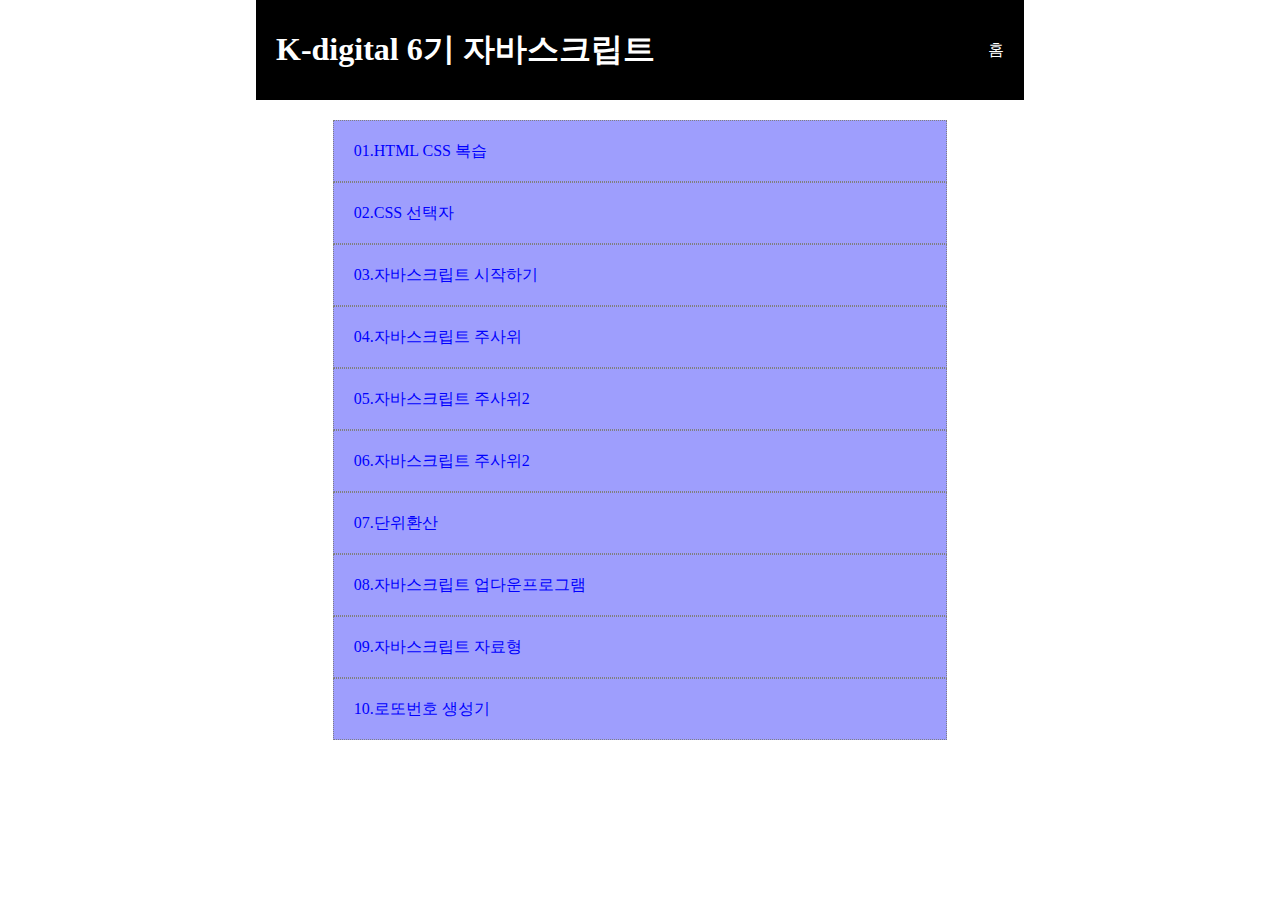
<file: index.html>
<!DOCTYPE html>
<html lang="ko">
  <head>
    <meta charset="UTF-8" />
    <meta name="viewport" content="width=device-width, initial-scale=1.0" />
    <link rel="stylesheet" href="./index.css">
    <title>K-디지털6기</title>
  </head>
  <body>
    <main>
      <header>
        <h1>K-digital 6기 자바스크립트</h1>
        <div>
          홈
        </div>
      </header>
      <article>

        
        <ul>
          <!-- a 태그는 반드시 href속성을 가짐 -->
          <!--  주석은 "Ctrl+ /" 단축키로 설정 -->
          
          <li><a href="01/01.html">01.HTML CSS 복습</a></li>
          <!-- ./ 는 생략이 가능하다 -->
          
          <li><a href="02/02.html">02.CSS 선택자</a></li>
          <li><a href="03/03.html">03.자바스크립트 시작하기</a></li>
          <li><a href="04/04.html">04.자바스크립트 주사위</a></li>
          <li><a href="05/05.html">05.자바스크립트 주사위2</a></li>
          <li><a href="06/06.html">06.자바스크립트 주사위2</a></li>
          <li><a href="07/07.html">07.단위환산</a></li>
          <li><a href="08/08.html">08.자바스크립트 업다운프로그램</a></li>
          <li><a href="09/09.html">09.자바스크립트 자료형</a></li>
          <li><a href="10/10.html">10.로또번호 생성기</a></li>

        </ul>
      </article>
    </main>
  </body>
</html>
</file>
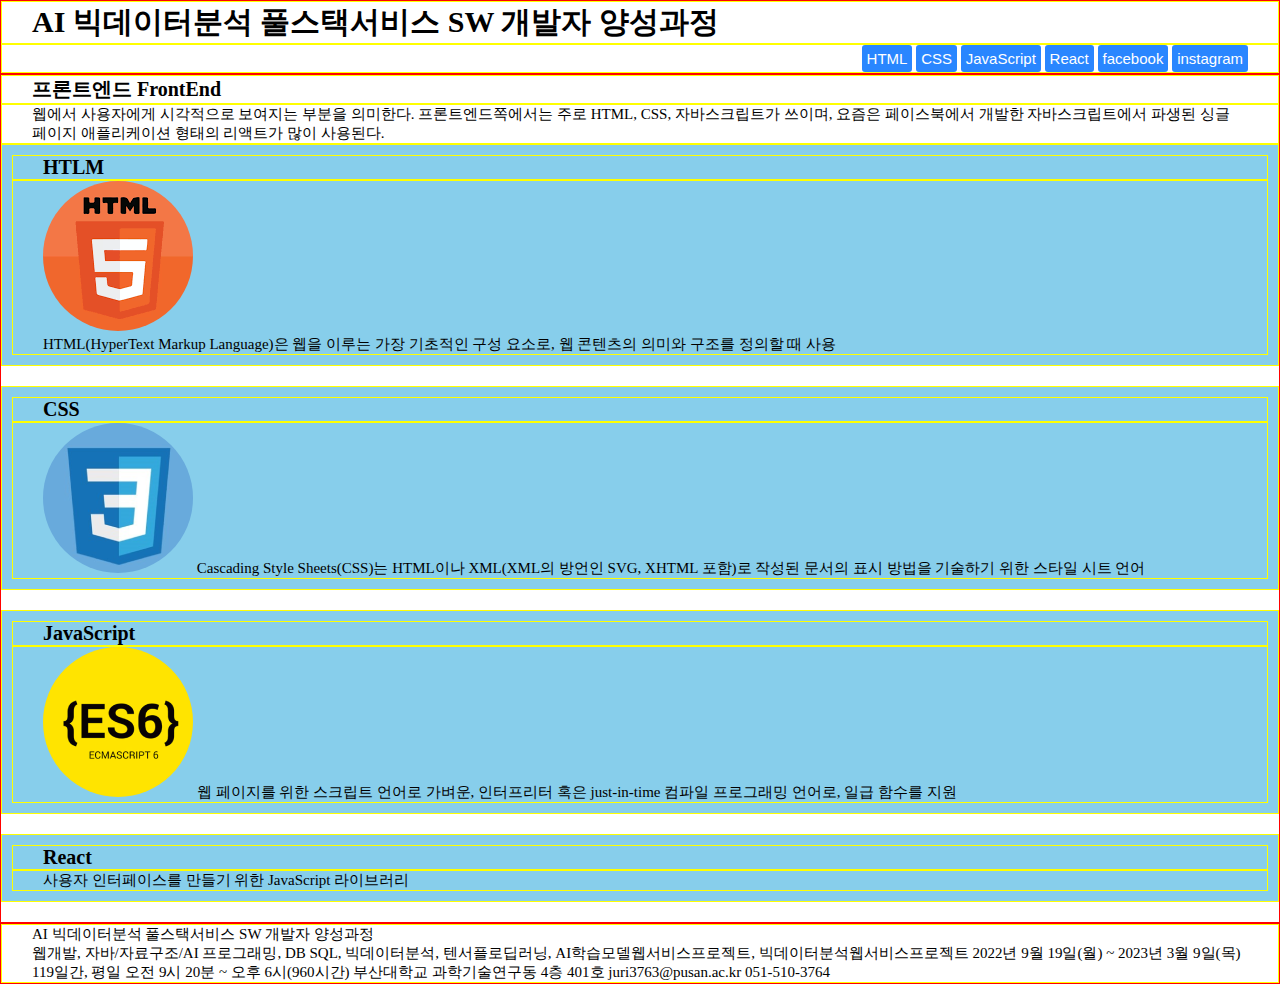
<file: 01/01.html>
<!DOCTYPE html>
<html lang="en">
  <head>
    <meta charset="UTF-8" />
    <meta name="viewport" content="width=device-width, initial-scale=1.0" />
    <link rel="stylesheet" href="01.css" />
    <title>프론트엔드(FrontEnd)</title>
  </head>
  <body>
    <fieldset class="field-top">
    <div class="header">
             AI 빅데이터분석 풀스택서비스 SW 개발자 양성과정
    </div>
    <div class="link">
        <button>HTML</button>
        <button>CSS</button>
        <button>JavaScript</button>
        <button>React</button>
        <button>facebook</button>
        <button>instagram</button>
    </div>
    </fieldset>
<fieldset class="field-mid">

        <div class="subtitle">
        프론트엔드 FrontEnd 
         </div>
        <div>
           
            <p>웹에서 사용자에게 시각적으로 보여지는 부분을
        의미한다. 프론트엔드쪽에서는 주로 HTML, CSS, 자바스크립트가 쓰이며,
        요즘은 페이스북에서 개발한 자바스크립트에서 파생된 싱글 페이지
        애플리케이션 형태의 리액트가 많이 사용된다.</p>
        </div>

        <div class="mid-box">
        <div class="subtitle">
        HTLM 
        </div>
        <div>
            <img src="./01_image/html.png" alt="">
        <p>HTML(HyperText Markup Language)은 웹을 이루는 가장 기초적인 구성
        요소로, 웹 콘텐츠의 의미와 구조를 정의할 때 사용</p>
        </div>
</div>

<div class="mid-box">
        <div class="subtitle">
        CSS 
        </div>
        <div>
            <img src="./01_image/css.png" alt="">
        Cascading Style Sheets(CSS)는 HTML이나 XML(XML의 방언인 SVG, XHTML
        포함)로 작성된 문서의 표시 방법을 기술하기 위한 스타일 시트 언어
        </div>
</div>

<div class="mid-box">
        <div class="subtitle">
        JavaScript 
        </div>
        <div>
            <img src="./01_image/js.png" alt="">
        웹 페이지를 위한 스크립트 언어로 가벼운, 인터프리터 혹은
        just-in-time 컴파일 프로그래밍 언어로, 일급 함수를 지원
         </div>
</div>

<div class="mid-box">
        <div class="subtitle">
        React 
        </div>
        <div>
        사용자 인터페이스를 만들기 위한 JavaScript 라이브러리
        </div>
</div>
    
    </fieldset>

    <fieldset class="field-bot">
      <div>
        AI 빅데이터분석 풀스택서비스 SW 개발자 양성과정 <br />웹개발,
        자바/자료구조/AI 프로그래밍, DB SQL, 빅데이터분석, 텐서플로딥러닝,
        AI학습모델웹서비스프로젝트, 빅데이터분석웹서비스프로젝트 2022년 9월
        19일(월) ~ 2023년 3월 9일(목) 119일간, 평일 오전 9시 20분 ~ 오후
        6시(960시간) 부산대학교 과학기술연구동 4층 401호 juri3763@pusan.ac.kr
        051-510-3764
      </div>
    </fieldset> 
    </div>
  </body>
</html>
</file>
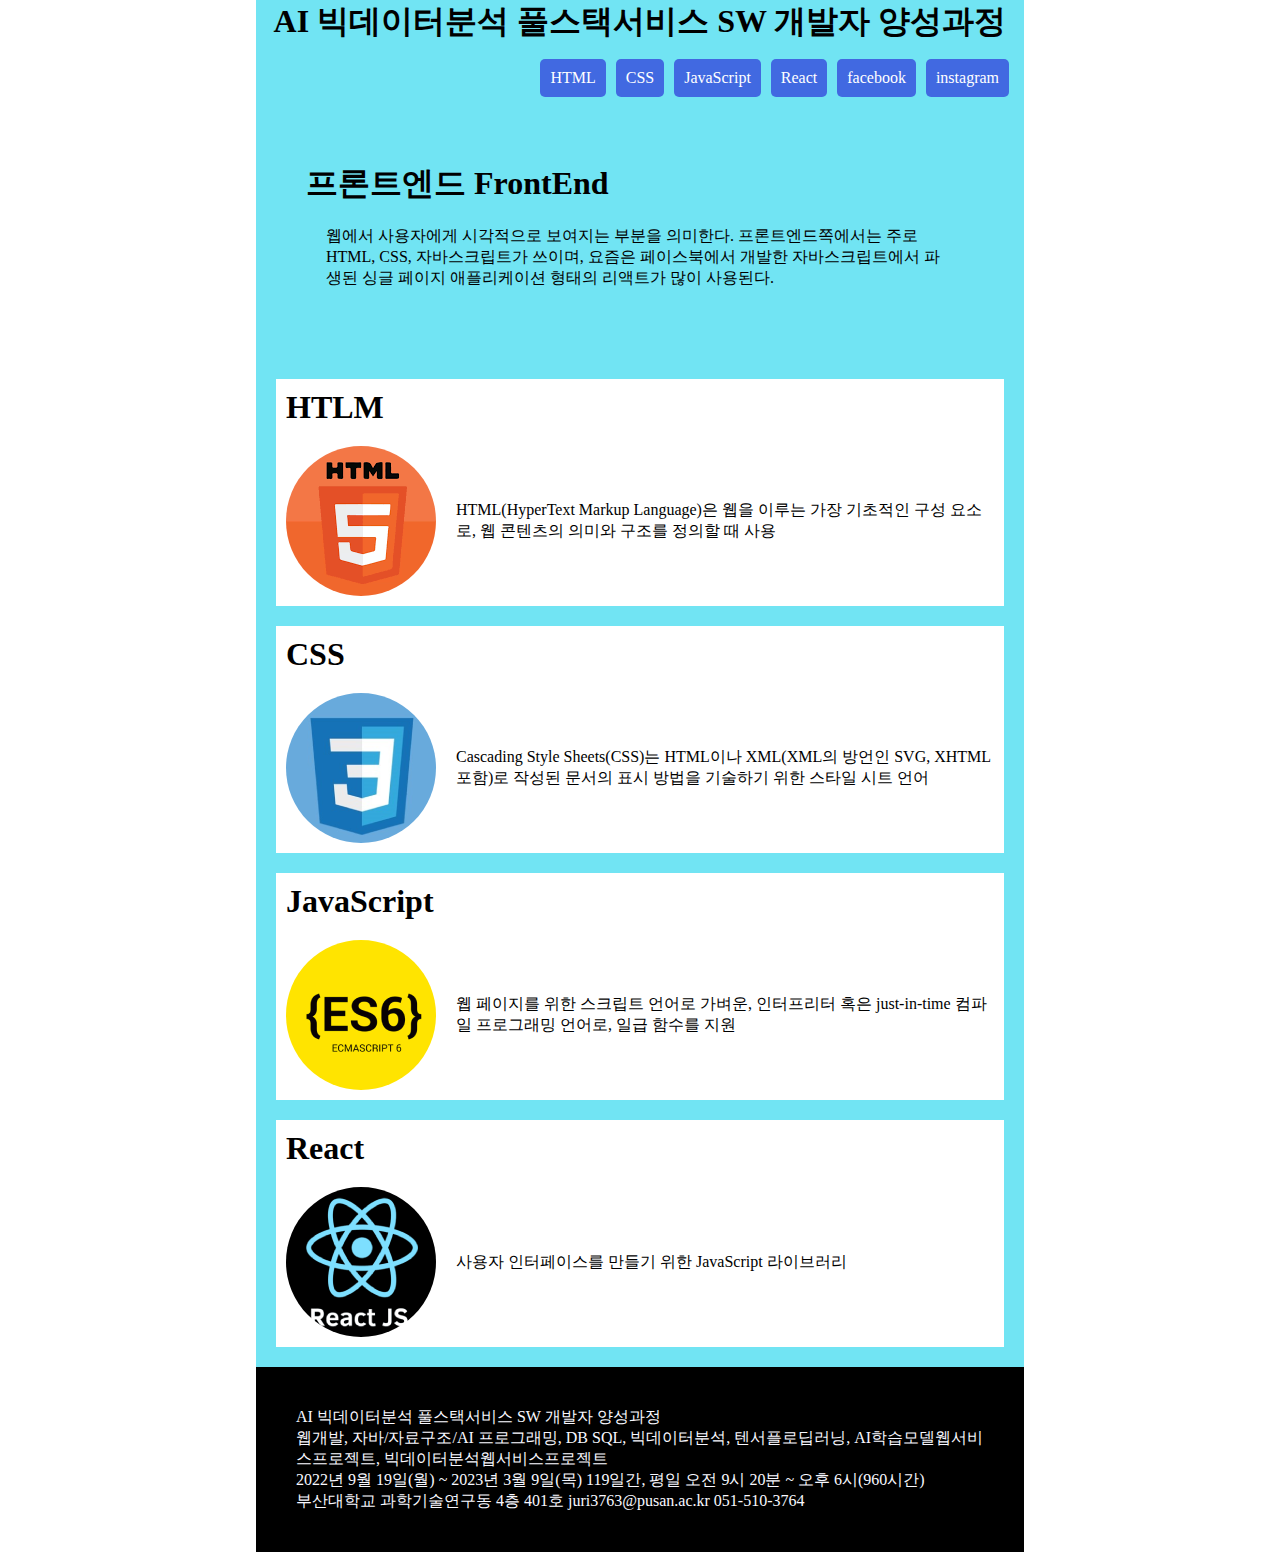
<file: 02/02.html>
<!DOCTYPE html>
<html lang="ko">
<head>
    <meta charset="UTF-8">
    <meta name="viewport" content="width=device-width, initial-scale=1.0">
    <link rel="stylesheet" href="./02.css">
    <title>HtmlCss 복습</title>
</head>
<body>
    <main> 
        <header>
            <h1>
                AI 빅데이터분석 풀스택서비스 SW 개발자 양성과정
            </h1>
            <nav>
                <ul>
                    <li><a href="#s1">HTML</a></li>
                    <li><a href="#s2">CSS</a></li>
                    <li><a href="#s3">JavaScript</a></li>
                    <li><a href="#s4">React</a></li>
                    <li><a href="https://www.facebook.com">facebook</a></li>
                    <li>instagram</li>
                </ul>
            </nav>
        </header>
      <article>
        <h1>프론트엔드  FrontEnd</h1>
        <p>
            웹에서 사용자에게 시각적으로 보여지는 부분을 의미한다. 프론트엔드쪽에서는 주로 HTML, CSS, 자바스크립트가 쓰이며, 요즘은 페이스북에서 개발한 자바스크립트에서 파생된 싱글 페이지 애플리케이션 형태의 리액트가 많이 사용된다.
        </p>
      </article>
      <section id="s1">
        <h1>
            HTLM
        </h1>
        <div>
            <img src="../01/01_image/html.png" alt="">
            <p>
                HTML(HyperText Markup Language)은 웹을 이루는 가장 기초적인 구성 요소로, 웹 콘텐츠의 의미와 구조를 정의할 때 사용
            </p>
        </div>
      </section>
      <section id="s2">
        <h1>
            CSS
        </h1>
        <div>
            <img src="../01/01_image/css.png" alt="">
            <p>
                Cascading Style Sheets(CSS)는 HTML이나 XML(XML의 방언인 SVG, XHTML 포함)로 작성된 문서의 표시 방법을 기술하기 위한 스타일 시트 언어
            </p>
        </div>
      </section>
      <section id="s3">
        <h1>
            JavaScript
        </h1>
        <div>
            <img src="../01/01_image/js.png" alt="">
            <p>
                웹 페이지를 위한 스크립트 언어로 가벼운, 인터프리터 혹은 just-in-time 컴파일 프로그래밍 언어로, 일급 함수를 지원
            </p>
        </div>
      </section>
      <section id="s4">
        <h1>
            React
        </h1>
        <div>
            <img src="../01/01_image/react.png" alt="">
            <p>
                사용자 인터페이스를 만들기 위한 JavaScript 라이브러리
            </p>
        </div>
      </section>
       <footer>
        <ul>
<li>AI 빅데이터분석 풀스택서비스 SW 개발자 양성과정</li>
<li>웹개발, 자바/자료구조/AI 프로그래밍, DB SQL, 빅데이터분석, 텐서플로딥러닝, AI학습모델웹서비스프로젝트, 빅데이터분석웹서비스프로젝트</li>
<li>2022년 9월 19일(월) ~ 2023년 3월 9일(목) 119일간, 평일 오전 9시 20분 ~ 오후 6시(960시간)</li>
<li>부산대학교 과학기술연구동 4층 401호 juri3763@pusan.ac.kr 051-510-3764</li>
        </ul>
       </footer>

    </main>
</body>
</html>
</file>
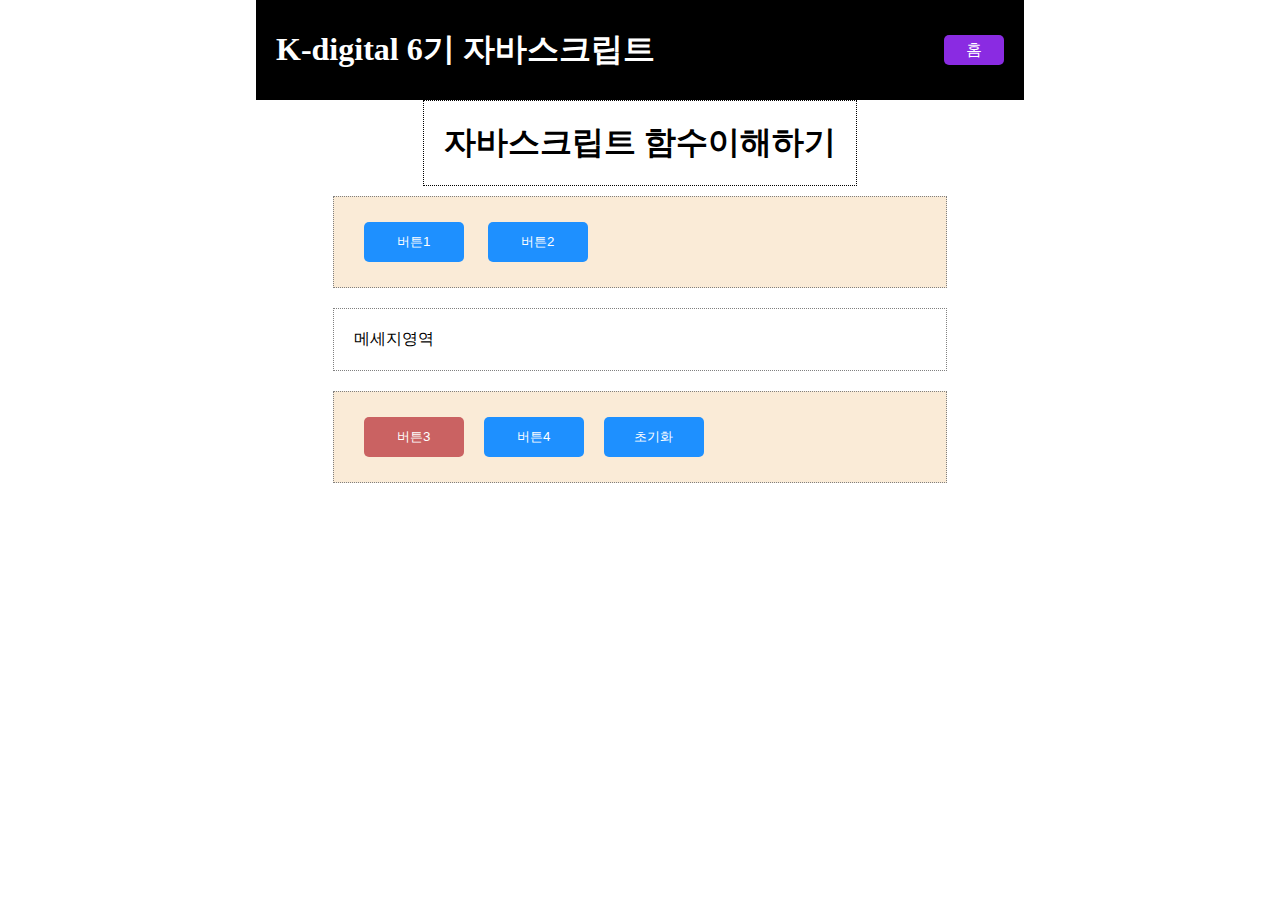
<file: 03/03.html>
<!DOCTYPE html>
<html lang="ko">
  <head>
    <meta charset="UTF-8" />
    <meta name="viewport" content="width=device-width, initial-scale=1.0" />
    <link rel="stylesheet" href="../index.css" />
    <link rel="stylesheet" href="./03.css" />
    <!-- 자바스크립트 위치1 -->
    <!-- <script>
        alert("안녕하세요");
    </script> -->

    <!-- 자바스크립트 외부링크 -->
    <script src="./03.js"></script>

    <title>K-디지털6기</title>
  </head>
  <body>
    <main>
      <header>
        <h1>K-digital 6기 자바스크립트</h1>
        <div>
          <a href="http://127.0.0.1:5500/index.html">홈</a>
        </div>
      </header>

      <section>
        <h1>자바스크립트 함수이해하기</h1>
        <div id="btArea" class="btGroup">
          <button onclick="handleClick(1)">버튼1</button>
          <button onclick="handleClick(2)">버튼2</button>
        </div>
        <div id="msgAria">
          메세지영역
        </div>
        <div id="btAria2" class="btGroup">

        </div>
      </section>
    </main>
    <!-- 자바스크립트 위치2 -->
    <!-- <script>
        alert("안녕하세요");
    </scrip> -->
  </body>
</html>
<!-- script의 위치는 어디에 쓰든 상관없이 결과는 동일함, 제일 먼저 나타남 -->
</file>
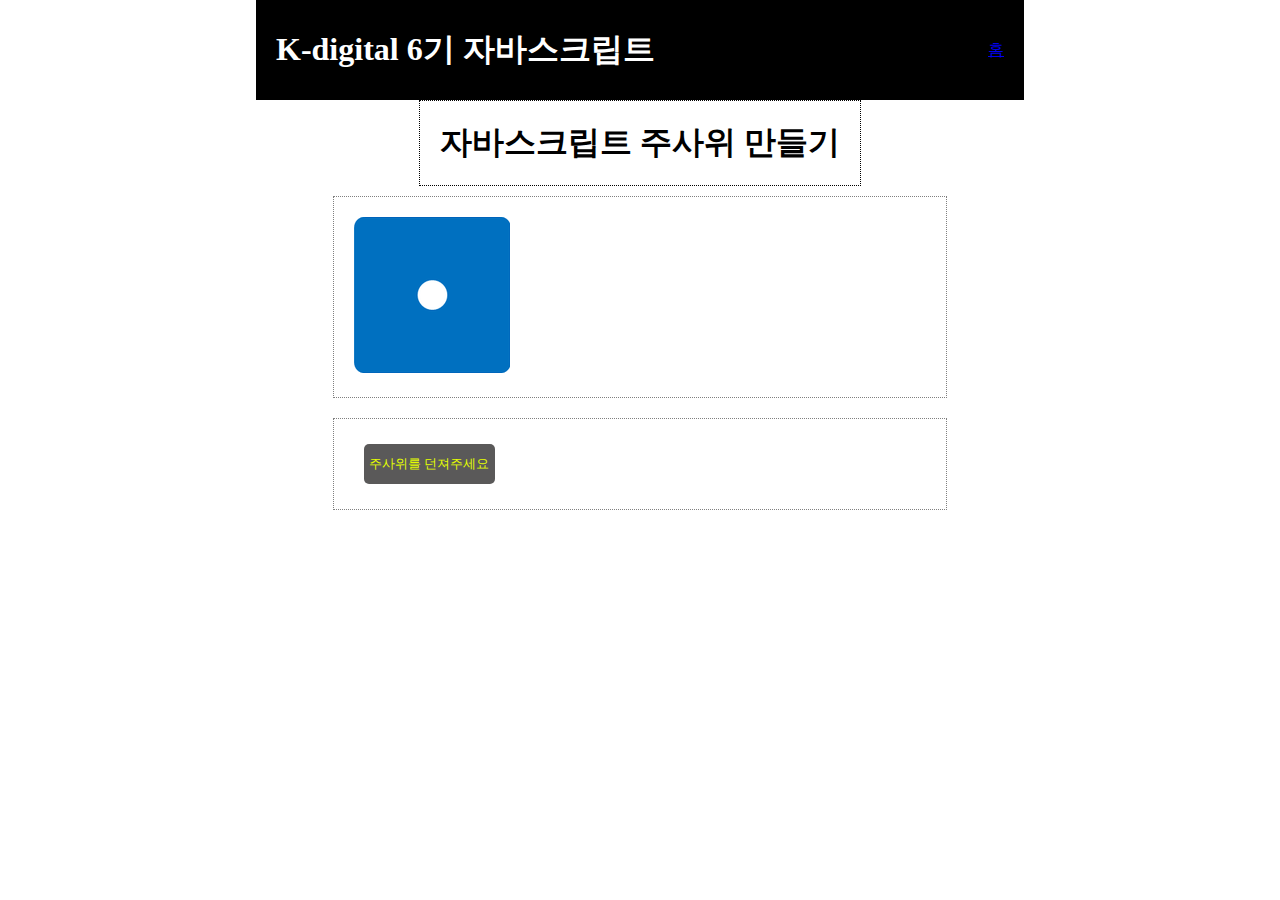
<file: 04/04.html>
<!DOCTYPE html>
<html lang="ko">
  <head>
    <meta charset="UTF-8" />
    <meta name="viewport" content="width=device-width, initial-scale=1.0" />
    <link rel="stylesheet" href="../index.css" />
    <link rel="stylesheet" href="./04.css" />
   
    <script src="./04.js"></script>

    <title>K-디지털6기 - 주사위</title>
  </head>
  <body>
    <main>
      <header>
        <h1>K-digital 6기 자바스크립트</h1>
        <div>
          <a href="http://127.0.0.1:5500/index.html">홈</a>
        </div>
      </header>

      <section>
        <h1>자바스크립트 주사위 만들기</h1>
        <div>
            <img id="img" src="../04/img/1.png" alt="img" />
        </div>
        <div>
            <!-- 버튼에 이벤트 달기 -->
            <!-- <button onclick="handleClick()">주사위를 던져주세요</button> -->

            <button id="bt1" >주사위를 던져주세요</button>
        </div>
      </section>
    </main>
   
  </body>
</html>
</file>
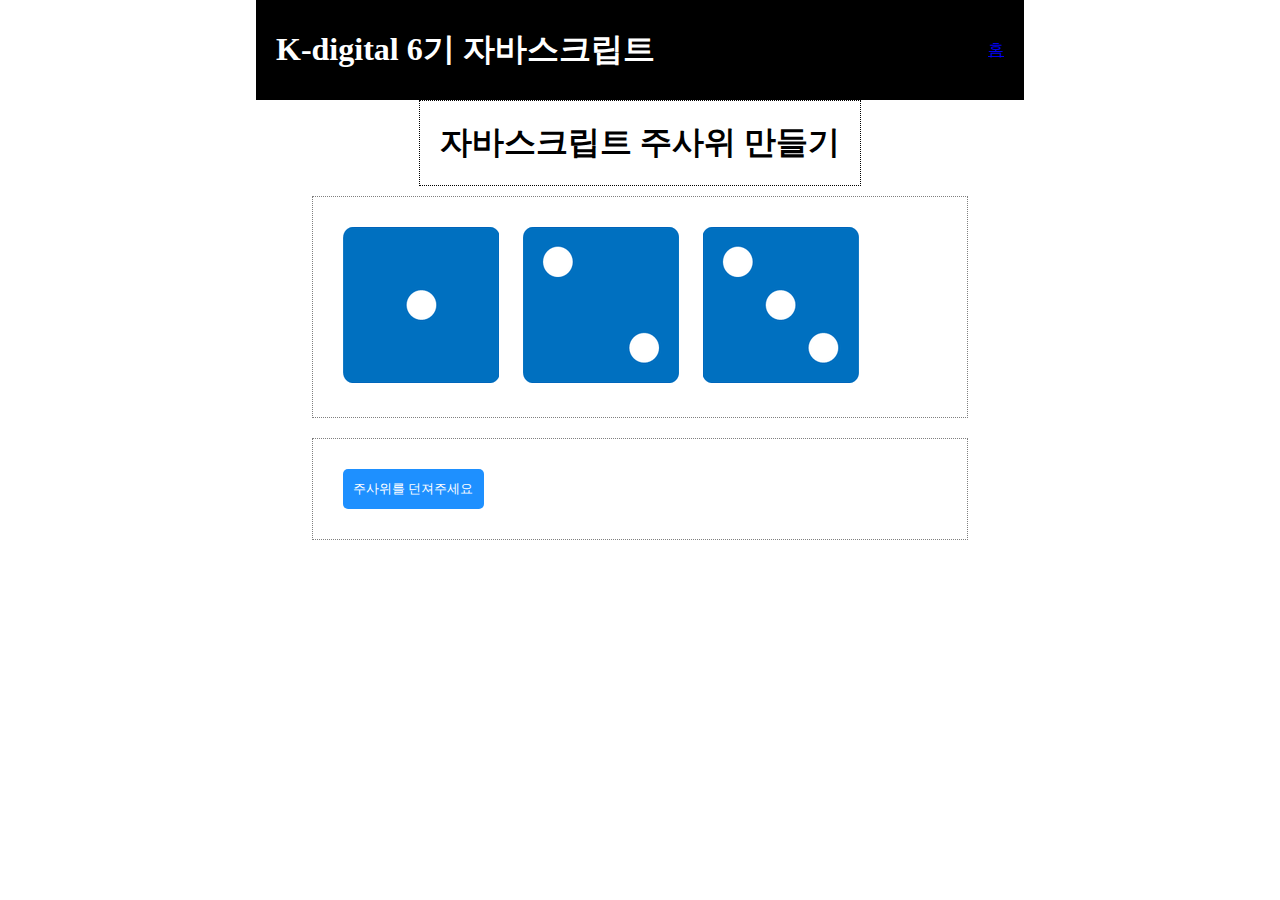
<file: 05/05.html>
<!DOCTYPE html>
<html lang="ko">
  <head>
    <meta charset="UTF-8" />
    <meta name="viewport" content="width=device-width, initial-scale=1.0" />
    <link rel="stylesheet" href="../index.css" />
    <link rel="stylesheet" href="./05.css" />
   
    <script src="./05.js"></script>

    <title>K-디지털6기 - 주사위</title>
  </head>
  <body>
    <main>
      <header>
        <h1>K-digital 6기 자바스크립트</h1>
        <div>
          <a href="http://127.0.0.1:5500/index.html">홈</a>
        </div>
      </header>

      <section>
        <h1>자바스크립트 주사위 만들기</h1>
        <div>
            <img src="../05/img/1.png" />
            <img src="../05/img/2.png" />
            <img src="../05/img/3.png" />
        </div>
        <div>
            <!-- 버튼에 이벤트 달기 -->
            <!-- <button onclick="handleClick()">주사위를 던져주세요</button> -->

            <button onclick="handleClick" >주사위를 던져주세요</button>
        </div>
      </section>
    </main>
   
  </body>
</html>
</file>
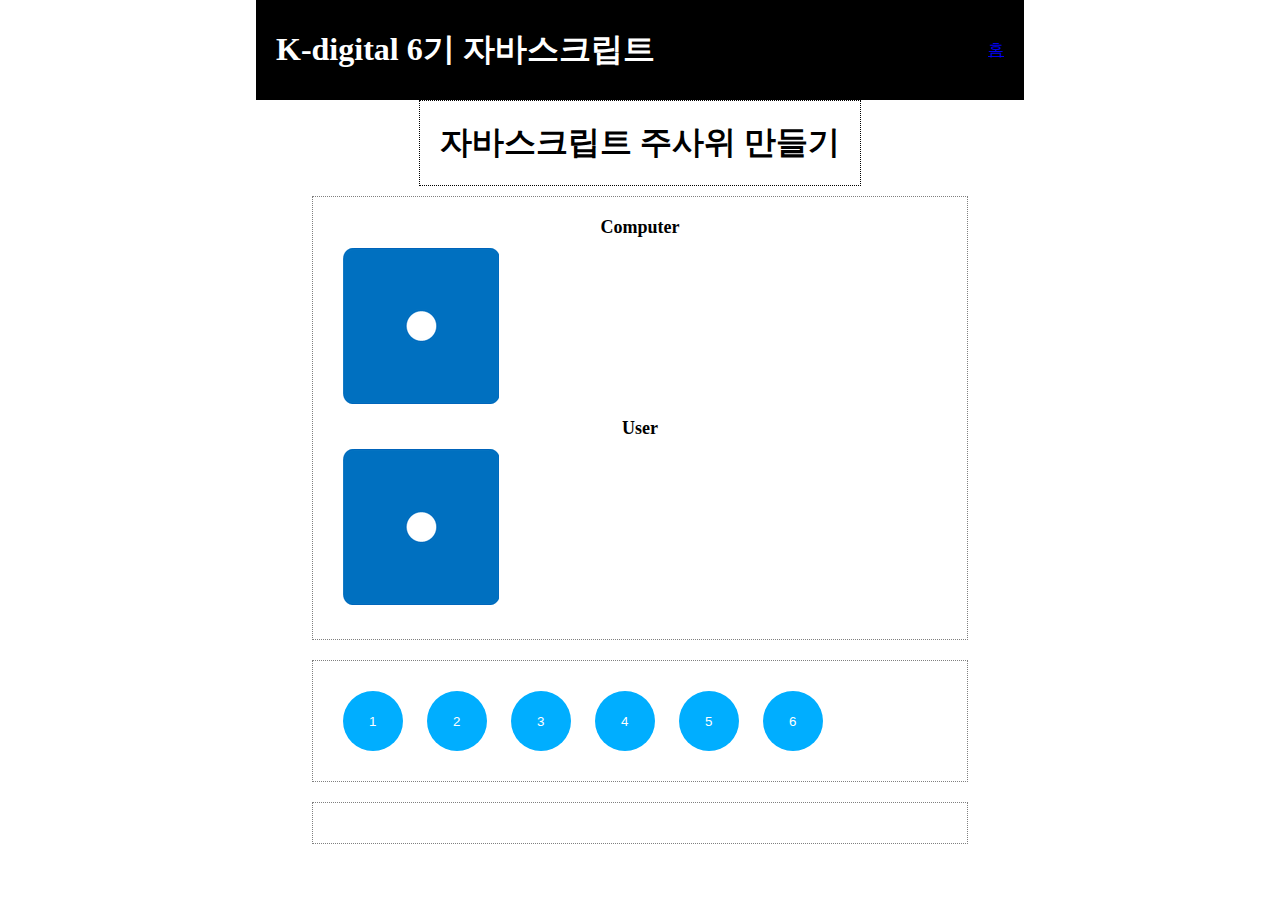
<file: 06/06.html>
<!DOCTYPE html>
<html lang="ko">

<head>
  <meta charset="UTF-8">
  <meta name="viewport" content="width=device-width, initial-scale=1.0">
  <link rel="stylesheet" href="../index.css"> 
  <link rel="stylesheet" href="./06.css">
  <script src="./06.js"></script>
  <title>K-디지털6기 - 주사위 맞추기</title>
</head>

<body>
  <main>
    <header>
      <h1>K-digital 6기 자바스크립트</h1>
      <div>
        <a href="../index.html">홈</a>
      </div>
    </header>
    <section>
      <h1>자바스크립트 주사위 만들기</h1>
      <div>
        <div>
          <p>Computer</p>
          <img src="./img/1.png" id="img1"/>
        </div>
        <div>
          <p>User</p>
          <img src="./img/1.png" id="img2"/>
        </div>
      </div>
      <div>
        <!-- 버튼에 이벤트 달기 -->
        <button onclick="handleClick(1)">1</button> 
        <button onclick="handleClick(2)">2</button> 
        <button onclick="handleClick(3)">3</button> 
        <button onclick="handleClick(4)">4</button> 
        <button onclick="handleClick(5)">5</button> 
        <button onclick="handleClick(6)">6</button> 
      </div>
      <div id='msg'></div>
    </section>   
  </main>
</body>
</html>
</file>
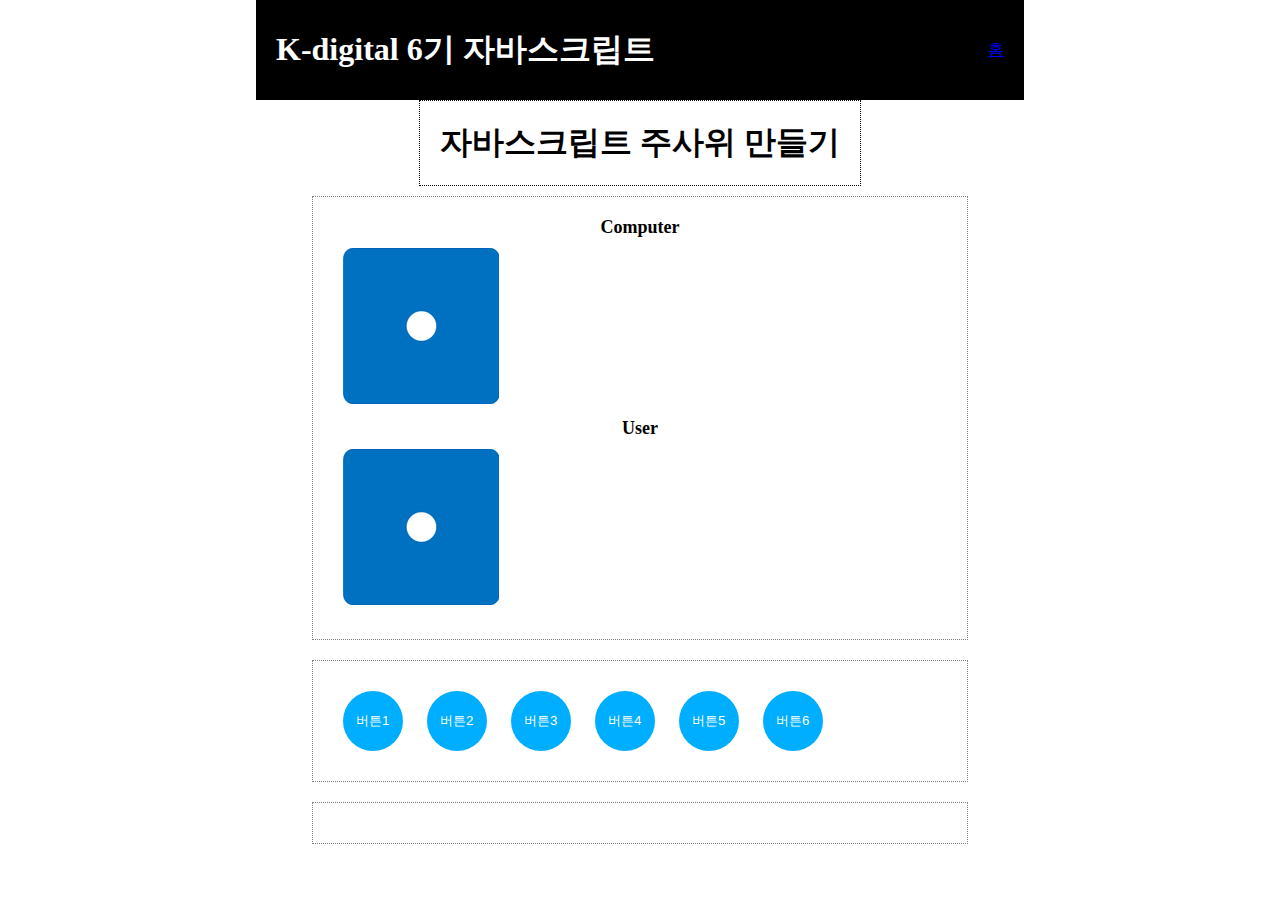
<file: 06/06_1.html>
<!DOCTYPE html>
<html lang="ko">

<head>
  <meta charset="UTF-8">
  <meta name="viewport" content="width=device-width, initial-scale=1.0">
  <link rel="stylesheet" href="../index.css"> 
  <link rel="stylesheet" href="./06.css">
  <script src="./06_1.js"></script>
  <title>K-디지털6기 - 주사위 맞추기</title>
</head>

<body>
  <main>
    <header>
      <h1>K-digital 6기 자바스크립트</h1>
      <div>
        <a href="../index.html">홈</a>
      </div>
    </header>
    <section>
      <h1>자바스크립트 주사위 만들기</h1>
      <div>
        <div>
          <p>Computer</p>
          <img src="./img/1.png"/>
        </div>
        <div>
          <p>User</p>
          <img src="./img/1.png"/>
        </div>
      </div>
      <div>
        <!-- 버튼에 이벤트 달기 -->
        <button>버튼1</button> 
        <button>버튼2</button> 
        <button>버튼3</button> 
        <button>버튼4</button> 
        <button>버튼5</button> 
        <button>버튼6</button> 
      </div>
      <div id='msg'></div>
    </section>   
  </main>
</body>
</html>
</file>
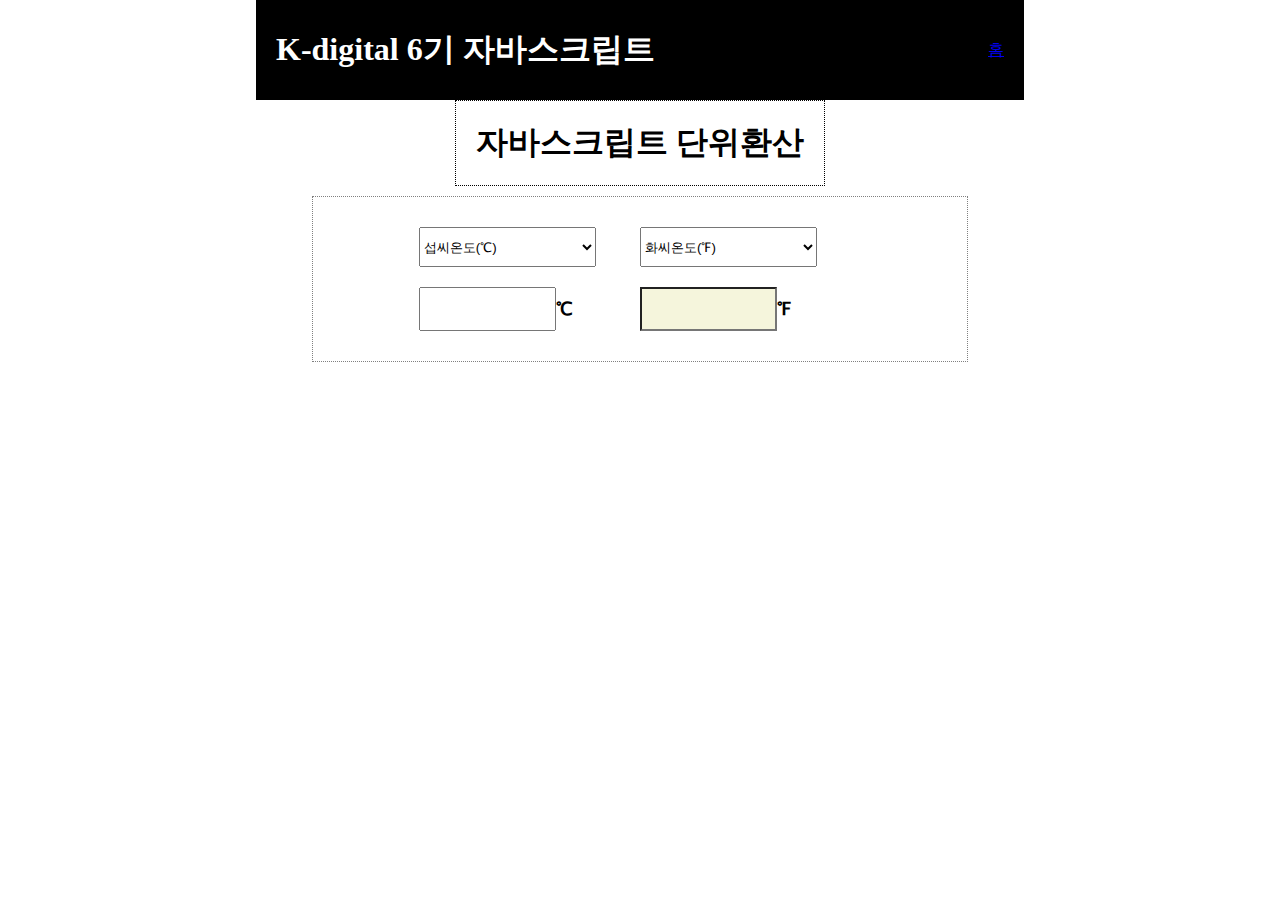
<file: 07/07.html>
<!DOCTYPE html>
<html lang="ko">

<head>
  <meta charset="UTF-8">
  <meta name="viewport" content="width=device-width, initial-scale=1.0">
  <link rel="stylesheet" href="../index.css"> 
  <link rel="stylesheet" href="./07.css">
  <script src="./07.js"></script>
  <title>K-디지털6기 - 단위환산</title>
</head>

<body>
  <main>
    <header>
      <h1>K-digital 6기 자바스크립트</h1>
      <div>
        <a href="../index.html">홈</a>
      </div>
    </header>
    <form name='myform'>
    <section>
      <h1>자바스크립트 단위환산</h1>
      <div>
        <div class='row'>
           <div>
            <select name="sel1" id="sel1">
              <option value="℃" selected>섭씨온도(℃)</option>
              <option value="℉" >화씨온도(℉)</option>
            </select>
           </div>
           <div>
            <select name="sel2" id="sel2">
              <option value="℃" >섭씨온도(℃)</option>
              <option value="℉" selected>화씨온도(℉)</option>
            </select>
           </div>
        </div>
        <div class='row'>
           <div>
            <input type="number" id="txt1" >
            <label for="txt1">℃</label>  
           </div>
           <div>
            <input type="number" id="txt2" readonly>
            <label for="txt2">℉</label>  
           </div>
        </div>
      </div> 
    </section>
    </form>   
  </main>
</body>
</html>
</file>
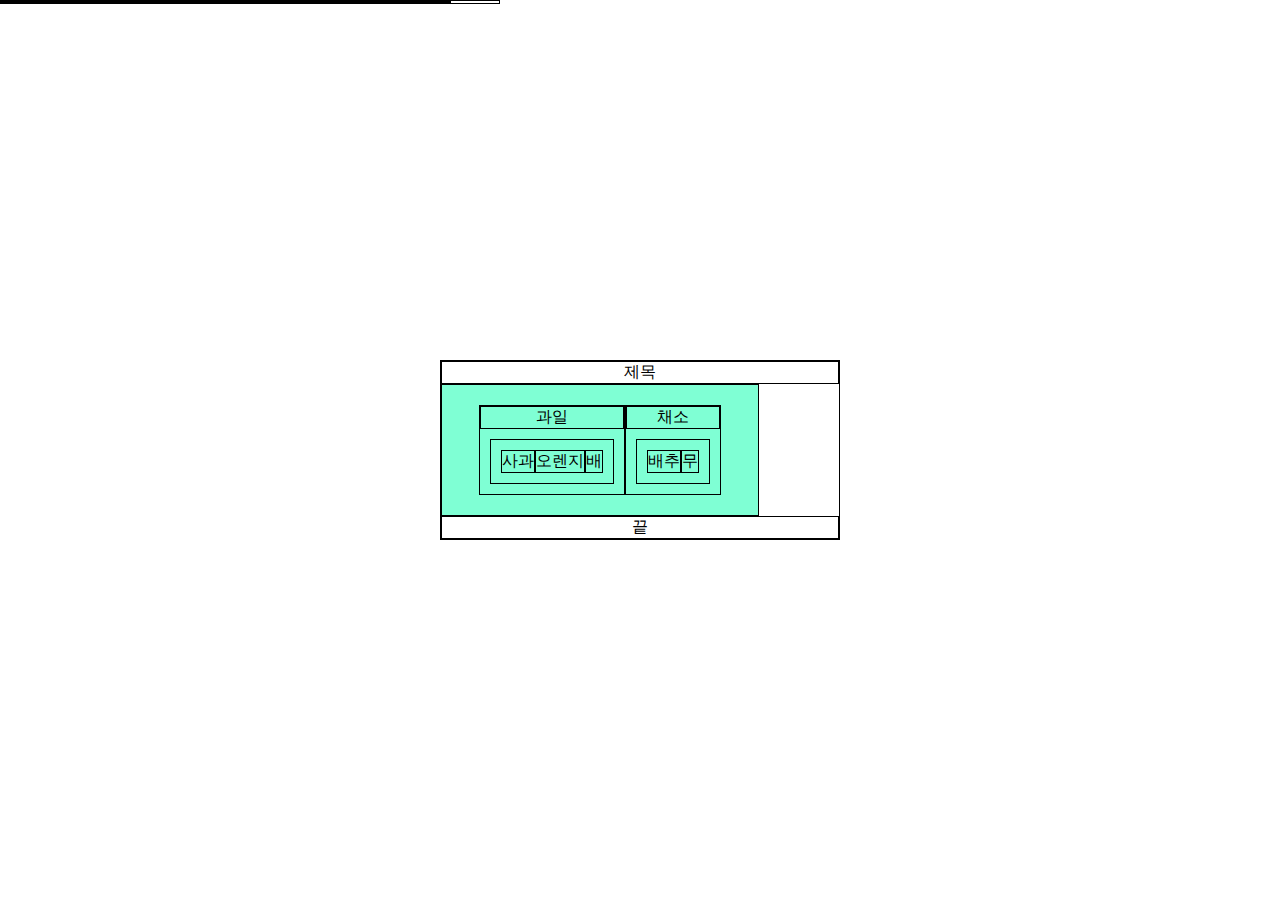
<file: 07/07_1.html>
<!DOCTYPE html>
<html lang="en">
  <head>
    <meta charset="UTF-8" />
    <meta name="viewport" content="width=device-width, initial-scale=1.0" />
    <link rel="stylesheet" href="./07_1.css" />
    <title>Document</title>
  </head>
  <body>
    <main>
      <header>제목</header>
      <section>
        <div>
        <p>과일</p>
        <div class="fru">
           
          <div>사과</div>
          <div>오렌지</div>
          <div>배</div>
        </div>
    </div>
<div>
    <p>채소</p>
            <div class="veg">
            
          <div>배추</div>
          <div>무</div>
        </div>
    </div>

      </section>
      <footer>
        끝
      </footer>
    </main>
  </body>
</html>
</file>
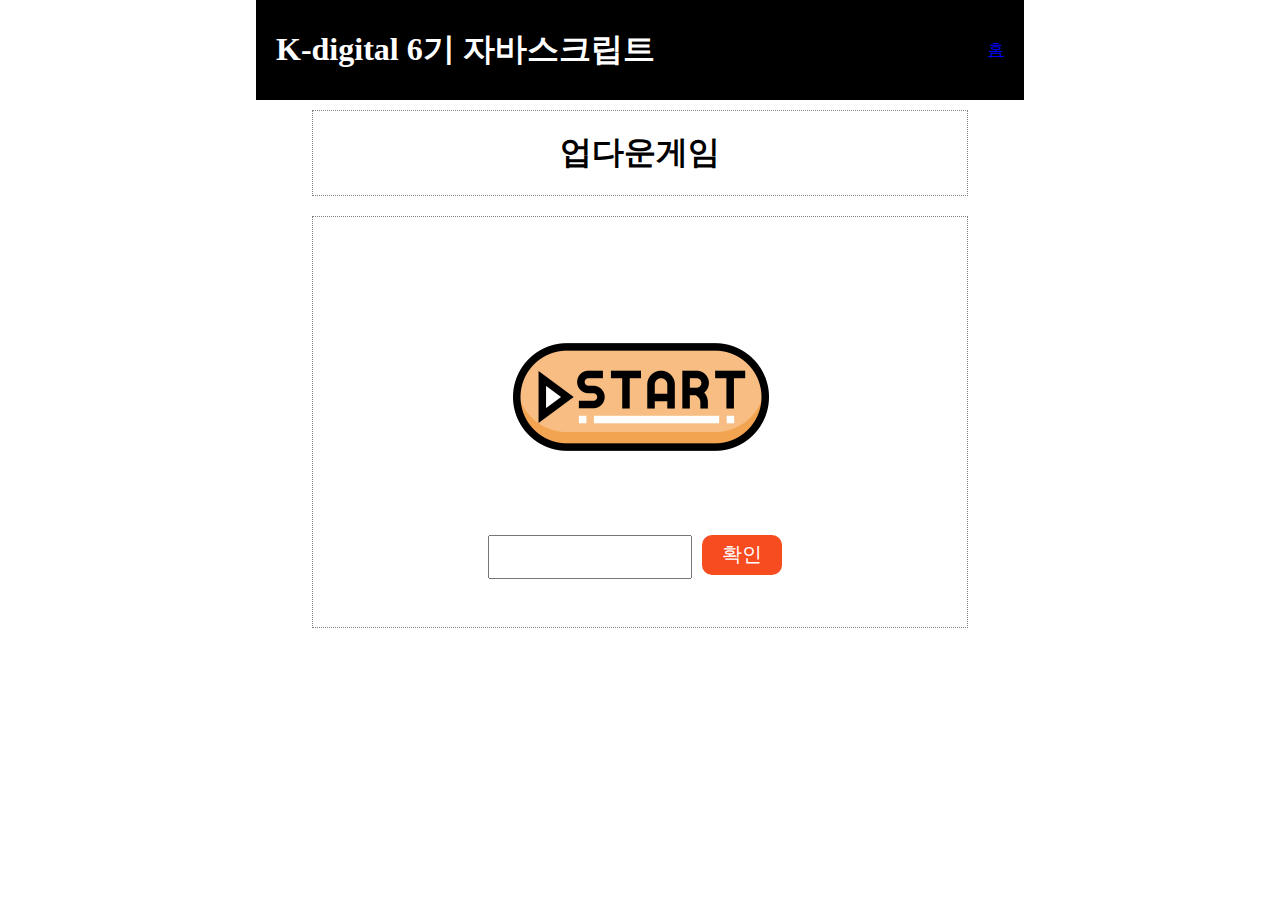
<file: 08/08.html>
<!DOCTYPE html>
<html lang="ko">
  <head>
    <meta charset="UTF-8" />
    <meta name="viewport" content="width=device-width, initial-scale=1.0" />
    <link rel="stylesheet" href="../index.css" />
    <link rel="stylesheet" href="./08.css" />
    <script src="./08.js"></script>
    <title>K-디지털6기 - UPDOWN</title>
  </head>

  <body>
    <main>
      <header>
        <h1>K-digital 6기 자바스크립트</h1>
        <div>
          <a href="../index.html">홈</a>
        </div>
      </header>

      <section>
        <div>
          <h1>업다운게임</h1>
        </div>
        <div class="midbox">
          <div class="imgbox">
            <img src="../08/08img/start.png" alt="" />
            
          </div>
          <div class="msgbox">
          <div>
            <input type="number" id="num" name="num" />
            <div id="msg"></div>
          </div>
          <div>
            <button>확인</button>
          </div>
        </div>
      </div>
      </section>
    </main>
  </body>
</html>
</file>
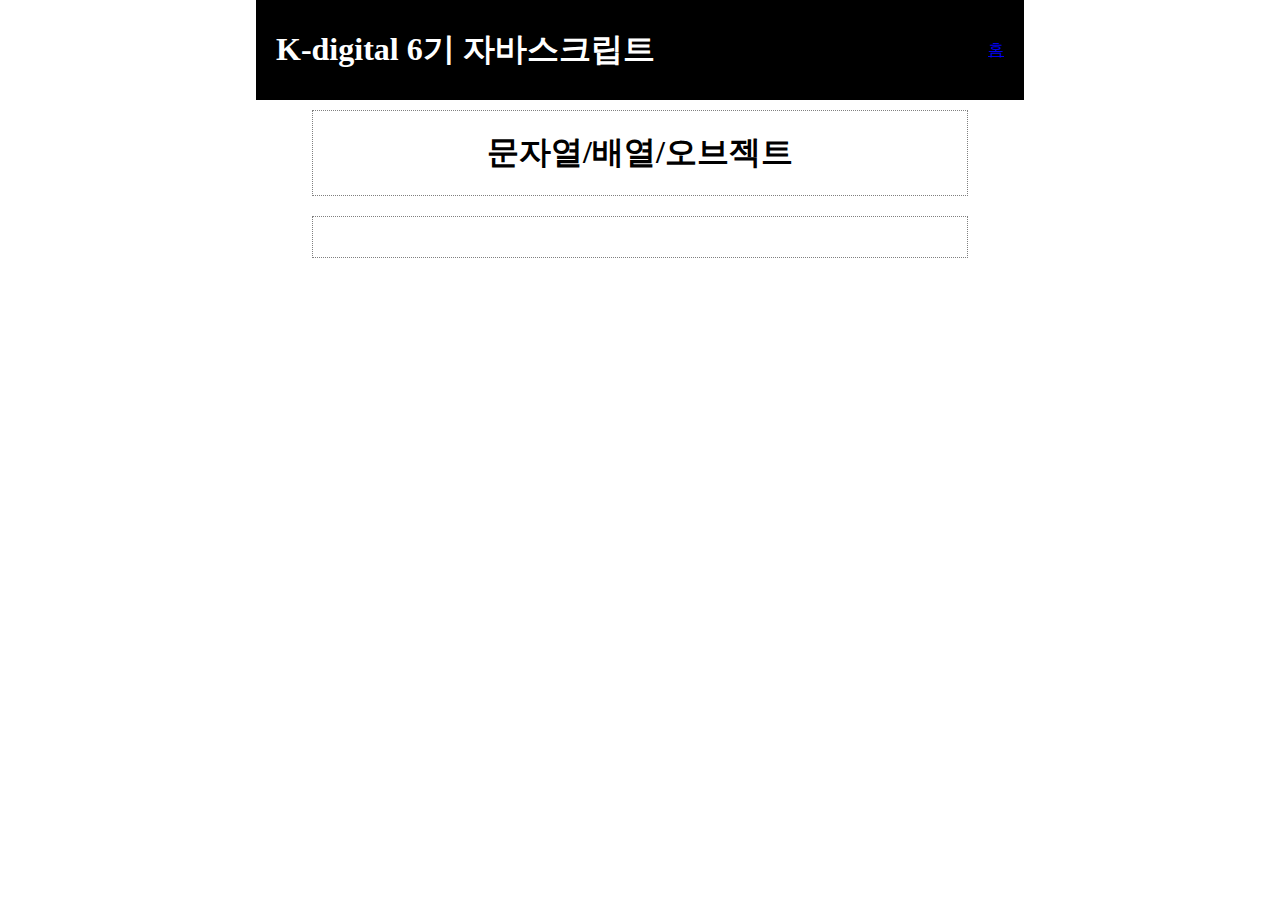
<file: 09/09.html>
<!DOCTYPE html>
<html lang="ko">

<head>
  <meta charset="UTF-8">
  <meta name="viewport" content="width=device-width, initial-scale=1.0">
  <link rel="stylesheet" href="../index.css"> 
  <link rel="stylesheet" href="./09.css">
  <!-- <script src="./09.js"></script> -->
  <script src="./09.js"></script>
  <title>K-디지털6기 - 문자열/배열/오브젝트</title>
</head>

<body>
  <main>
    <header>
      <h1>K-digital 6기 자바스크립트</h1>
      <div>
        <a href="../index.html">홈</a>
      </div>
    </header>
    <section>
      <div>
      <h1>문자열/배열/오브젝트</h1>
    </div>
      <div>
        <div>
           
        </div>
        <div>
           
        </div>
      </div>
    </section>   
  </main>
</body>
</html>
</file>
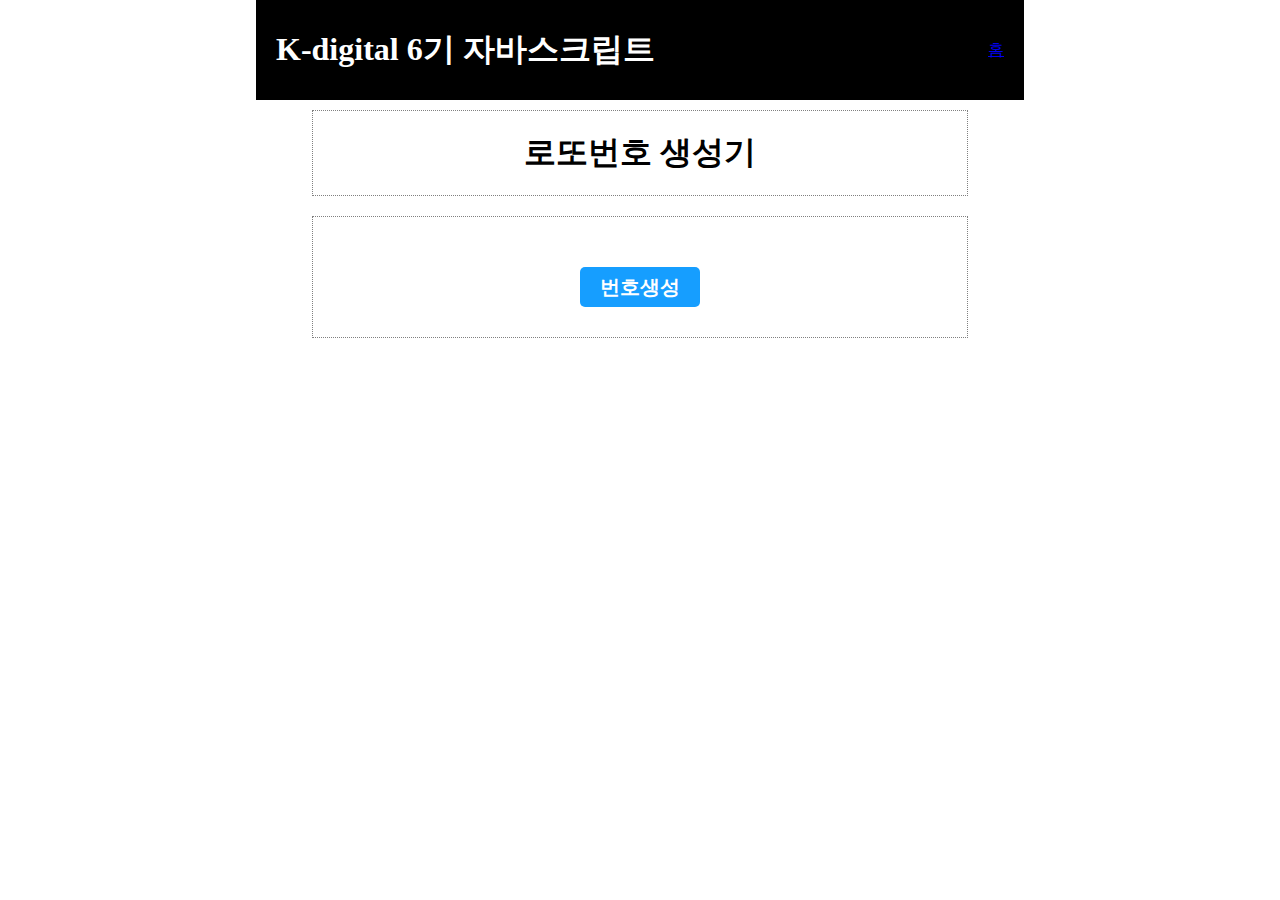
<file: 10/10.html>
<!DOCTYPE html>
<html lang="ko">
  <head>
    <meta charset="UTF-8" />
    <meta name="viewport" content="width=device-width, initial-scale=1.0" />
    <link rel="stylesheet" href="../index.css" />
    <link rel="stylesheet" href="./10.css" />
    <script src="./10.js"></script>
    <title>K-디지털6기 - 로또번호생성기</title>
  </head>

  <body>
    <main>
      <header>
        <h1>K-digital 6기 자바스크립트</h1>
        <div>
          <a href="../index.html">홈</a>
        </div>
      </header>
      <section>
        <div id="title1">
          <h1>로또번호 생성기</h1>
        </div>
        <div>
          <div>
            <div >
              <ul id="numDisp">
              <!-- <li class="tx1">1</li>
              <li class="tx2">2</li>
              <li class="tx3">3</li>
              <li class="tx4">4</li>
              <li class="tx5">5</li>
              <li class="tx4">6</li>
              <li id="txt">+</li>
              <li class="tx3">7</li> -->
            </ul>
            </div>
          </div>
          <div class="bt">
            <button>번호생성</button>
          </div>
        </div>
      </section>
    </main>
  </body>
</html>
</file>
<file: index.css>
*{
    padding: 0px;
    margin: 0px;
}

main{
    width: 60%;
    margin-left: 20%;
}

header{
    background-color: black;
    color: white;
    height: 100px;
    display: flex;
    justify-content: space-between;
    align-items: center;
    padding: 0px 20px ;
}

article {
    display: flex;
    align-items: center;
    /* display와 align을 동시에 코딩하면 박스가 main 박스의 가운데로 정렬 */
    flex-direction: column;
    justify-content: center;
}

article ul {
    width: 80%; 
    /* main 넓이 60% 를 기준으로해서 70%를 사용한다는 의미 */
    background-color: rgb(158, 158, 253);
    margin-top: 20px;
    list-style: none;
}

article li{
    display: flex;
    align-items: center;
    height: 20px;
    border: 1px dotted grey;
    height: 20px;
    padding: 20px;
}
article a{
    text-decoration: none;
    color: blue;
}

article li:hover{
    background-color: rgb(86, 125, 255);
    color: white;
}

section > h1 {
    display: flex;
    padding: 20px;
    justify-content: center;
    align-items: center;
    border: 1px dotted black;
}
section {
    display: flex;
    flex-direction: column;
    justify-content: center;
    align-items: center;
}
section > div {
    width: 80%;
    /* display: flex; */
    justify-content: center;
    align-items: center;
    border: 1px dotted gray;
    padding: 20px;
    margin: 10px;
    
}
</file>
<file: 01/01.css>
*{
    margin: 0;
    padding: 0;
    box-sizing: border-box; 
    font-size: 15px;  
   }
   fieldset{
       border: 1px solid red;
   }
   div{
       border: 1px solid yellow;
       padding-left: 30px;
       padding-right: 30px;
   }
   button{
       background-color: rgb(41, 134, 255);
       color: white;
       cursor: pointer;
       border: none;
       padding: 5px;
       border-radius: 3px;
       
   }
   img {
       border-radius: 50%;
   }
   .link{
   text-align: right;
   }
   .header{
   font-size: 30px;
   font-weight: bold;
   }
   .mid-box{
   
        background-color: skyblue; /* 배경색을 하늘색으로 설정 */
        padding: 10px; /* 상하좌우로 10px의 여백 추가 */
        margin-bottom: 20px; /* 아래쪽 여백 추가 */
        box-sizing: border-box
    }

   .subtitle{
       
    font-size: 20px;
       font-weight: bold;
       display: flex;
       flex: 1;
   }
</file>
<file: 02/02.css>
*{
    margin: 0px;
    padding: 0%;
    /* box-sizing: border-box; */
}

article {
    padding: 50px;

}
nav>ul>li{
    margin: 5px;
    padding: 10px;
    background-color: royalblue;
    color: white;
    border-radius: 5px;
    width: auto;
}

nav> ul {
    display: flex;
    flex-wrap: wrap;
    margin: 5px;
    padding: 5px;
    list-style: none;
    justify-content: right;
    
}
main{
    width: 60%;
    background-color: rgb(113, 228, 243);
    margin-left: 20%;
}

section{
    background-color: white;
    margin: 20px;
    padding: 10px;
}

section > div {
    display: flex;
    flex-direction: row;
    align-items: center;
}

header>h1{
    text-align: center;
}

img {
    border-radius: 50%;
}

footer>ul{

    padding: 40px;
    list-style: none;
}

footer{
    background-color: black;
    color: ghostwhite;
}

section div{
    display: flex;
    margin-top: 20px;
    justify-content: left;
}

section p{
margin-left: 20px;
}

article > p{
    margin: 20px;
}

nav a:hover, nav li:hover{
    background-color: blue;
}

nav a{
    text-decoration: none;
    color: white;
}

@media only screen and (max-width: 768px) {
    main {
      width: 100%;
      background-color: rgb(113, 228, 243);
      margin-left: 0px;
    }
    header>h1{
        font-size: medium;
        color: white;
    }

  }
</file>
<file: 03/03.css>
*{
    margin: 0;
    padding: 0;
    box-sizing: border-box;
}
button{
    width: 100px;
    height: 40px;
    background-color: dodgerblue;
    color: white;
    border: 0px;
    margin: 5px 10px;
    padding: 5px;
    border-radius: 5px;
}

button:hover {
    background-color: brown;
    columns: white;
    cursor:pointer;
    font-size: 1.1rem;
    text-align: center;
    margin: 0px 5px;
    padding: 0px;
    width: 110px;
    height: 50px;
    font-weight: bold;

}

h2{
    font-size: 1.2rem;
    color: rgb(168, 4, 209);
}

header > div  > a{
    text-decoration: none;
    display: inline-flex;
    justify-content: center;
    padding: 10px;
    color: white;
    background-color: blueviolet;
    border-radius: 5px;
    width: 60px;
    height: 30px;
    align-items: center;
    
}


.btGroup{
    background-color: antiquewhite;
}

#bt3 {
    background-color: rgb(202, 98, 98);
}
#bt3:hover {
    background-color: rgb(114, 179, 243);
    columns: white;
    cursor:pointer;
    font-size: 1.1rem;
    text-align: center;
    margin: 0px 5px;
    padding: 0px;
    width: 110px;
    height: 50px;
    font-weight: bold;
}
</file>
<file: 04/04.css>
*{
    margin: 0;
    padding: 0;
    box-sizing: border-box;
}

button{
    
    height: 40px;
    background-color: rgb(90, 89, 89);
    color: rgb(229, 255, 0);
    border: 0px;
    margin: 5px 10px;
    padding: 5px;
    border-radius: 5px;
    
}

#image {
    transition: transform 1s ease-in-out; /* 이미지 트랜지션 효과 추가 */
}

button:active {
    transform: scale(0.9); 
}
</file>
<file: 05/05.css>
img {
    display: inline-flex;
    margin: 10px; 
  }
  
  button { 
    height: 40px;
    background-color: dodgerblue;
    color: white;
    border: 0px;
    margin: 10px;
    padding: 10px;
    border-radius: 5px;
  }
</file>
<file: 06/06.css>
img {
    display: inline-flex;
    margin: 10px; 
  }
  
  p {
    display: flex;
    justify-content: center;
    align-items: center;
    font-size: large;
    font-weight: bold;
  }
  
  button { 
    height: 60px;
    width: 60px;
    background-color:rgb(0, 174, 255);
    color: white;
    border: 0px;
    margin: 10px;
    padding: 10px;
    border-radius: 50%;
  }
  
  
  button:hover {
    background-color: olive;
    cursor: pointer;
  }
</file>
<file: 07/07.css>
section > div {
    display: flex;
    flex-direction: column;
    justify-content: center;
    align-items: center;
  }
  
  .row {
    display: flex; 
    justify-content: center;
    align-items: center;
    width: 90%;
    margin: 10px;
  }
  
  .row > div {
    display: flex;
    justify-content: left;
    align-items: center;
    width: 40%;  
  }
  
  select {
    display: inline-flex;
    width: 80%; 
    height: 40px; 
  }
  
  input[type=number] {
    display: inline-flex;
    width: 60%; 
    height: 40px; 
  }
  
  label {
    font-size: large;
    font-weight: bold; 
  }
  
  #txt2 {
    background-color: beige;
  }
</file>
<file: 07/07_1.css>
*{
    border: 0.1px solid black;
    margin: 0;
    padding: 0;
    box-sizing: border-box;
    align-items: center;
}
html{
    width: 500px;
    
}
body{
    width: 450px;
    
}
main{
    
    width: 400px;
    align-items: center;
    text-align: center;
    position: absolute;
    top: 50%;
    left: 50%;
    transform: translate(-50%, -50%);
}
section {
    display: flex;
    flex-direction: center;
    align-items: center;
    width: 80%;
    justify-content: center;
    text-align: center;
    padding: 20px;
    background-color: aquamarine;
    
}

section p div {
    display: flex;
    flex-direction: center;
    align-items: center;
  

}
.fru {
    display: flex;
    flex-direction: center;
    align-items: center;
    padding: 10px;
    margin: 10px;
}
.veg {
    display: flex;
    flex-direction: center;
    align-items: center;
    padding: 10px;
    margin: 10px;
}
</file>
<file: 08/08.css>
/* img {
  display: inline-flex;
  justify-content: center;
  align-items: center;
  margin: 10px; 
} */

/* p {
  display: flex;
  justify-content: center;
  align-items: center;
  font-size: large;
  font-weight: bold;
} */
h1{
  display: flex;
  justify-content:  center;
  align-items: center;
}

button { 
  height: 40px;
  width: 80px;
  background-color:rgb(247, 75, 32);
  color: white;
  border: 0px;
  margin: 0px 10px 10px 10px;
  padding: 0px 10px;
  border-radius: 10px;
  font-size: 20px;
  align-items: start;
  text-align: center;
}


button:hover {
  background-color: rgb(128, 15, 0);
  cursor: pointer;
}

section {
  align-items: center;
}

input[type=number]{
  display: inline-flex;
  width: 200px;
  height: 40px;
  text-align: center;
  font-size: 20px;
  
}

span{
  
  align-items: center;
  width: 100%;
  color: red;
}

.msgbox{
  display: flex;
  justify-content: center;
}

.midbox, .imgbox, .msgbox{
  align-content: center;
  text-align: center;
}

.midbox{
  min-width: 440px;
  min-height: 370px;
}
.imgbox{
  min-height: 275px;
  display: flex;
  align-content: center;
  text-align: center;
  justify-content: center;
}

.imgbox img{
  max-width: 100%; /* 이미지가 부모 요소를 넘어가지 않도록 최대 너비 설정 */
  max-height: 100%; /* 이미지가 부모 요소를 넘어가지 않도록 최대 높이 설정 */
  margin: auto; /* 수평 가운데 정렬을 위해 margin: auto; 사용 */
  display: block;/* 인라인 요소가 가운데 정렬되려면 display: block; 사용 */
}
</file>
<file: 09/09.css>
img {
  display: inline-flex;
  margin: 10px; 
}

p {
  display: flex;
  justify-content: center;
  align-items: center;
  font-size: large;
  font-weight: bold;
}

button { 
  height: 60px;
  width: 60px;
  background-color:darkorange;
  color: white;
  border: 0px;
  margin: 10px;
  padding: 10px;
  border-radius: 50%;
}


button:hover {
  background-color: olive;
  cursor: pointer;
}

section>div{
  display: flex;
  justify-content: center;
}
</file>
<file: 10/10.css>
img {
  display: inline-flex;
  margin: 10px;
}

p {
  display: flex;
  justify-content: center;
  align-items: center;
  font-size: large;
  font-weight: bold;
}
#title1{
  display: flex;
  justify-content: center;
  align-items: center;
}
button {
  height: 40px;
  width: 120px;
  background-color: rgb(22, 158, 255);
  color: rgb(255, 255, 255);
  border: 0px;
  margin: 10px;
  padding: 10px;
  border-radius: 5px;
  font-size: 20px;
  font-weight: bold;
  display: flex;
  justify-content: center;
  align-items: center;
}

button:hover {
  background-color: rgb(3, 112, 190);
  cursor: pointer;
}
button:active{
  background-color: rgb(0, 46, 196);
  font-size: 18px;
  width: 110px;
  height: 35px;

}
.num {
  margin: 5px;
  padding: 10px;
  color: black;
  border-radius: 50%;
}

div ul {
  display: flex;
  flex-wrap: wrap;
  margin: 5px;
  padding: 5px;
  list-style: none;
  justify-content: center;
}
ul li {
  margin: 5px;
  padding: 5px;
  display: flex;
  justify-content: center;
  align-items: center;
  /* border: 1px dotted rgb(152, 151, 151); */
  border-radius: 50%;
  width: 30px;
  height: 30px;
  font-weight: bold;
  
}

#txt {
  border: none;
  font-weight: bold;
  font-size: 30px;
  display: flex;
  justify-items: center;
  align-items: center;
}

.tx0 {
  background-color: rgb(226, 174, 2);
  color: white;
}
.tx1 {
  background-color: rgb(14, 130, 224);
  color: white;
}
.tx2 {
  background-color: rgb(253, 52, 52);
  color: white;
}
.tx4 {
  background-color: rgb(33, 163, 50);
  color: white;
}
.tx3 {
  background-color:rgb(100, 97, 97);
  color: white;
}


.bt {
  display: flex;
  align-items: center;
  justify-content: center;
}
</file>
